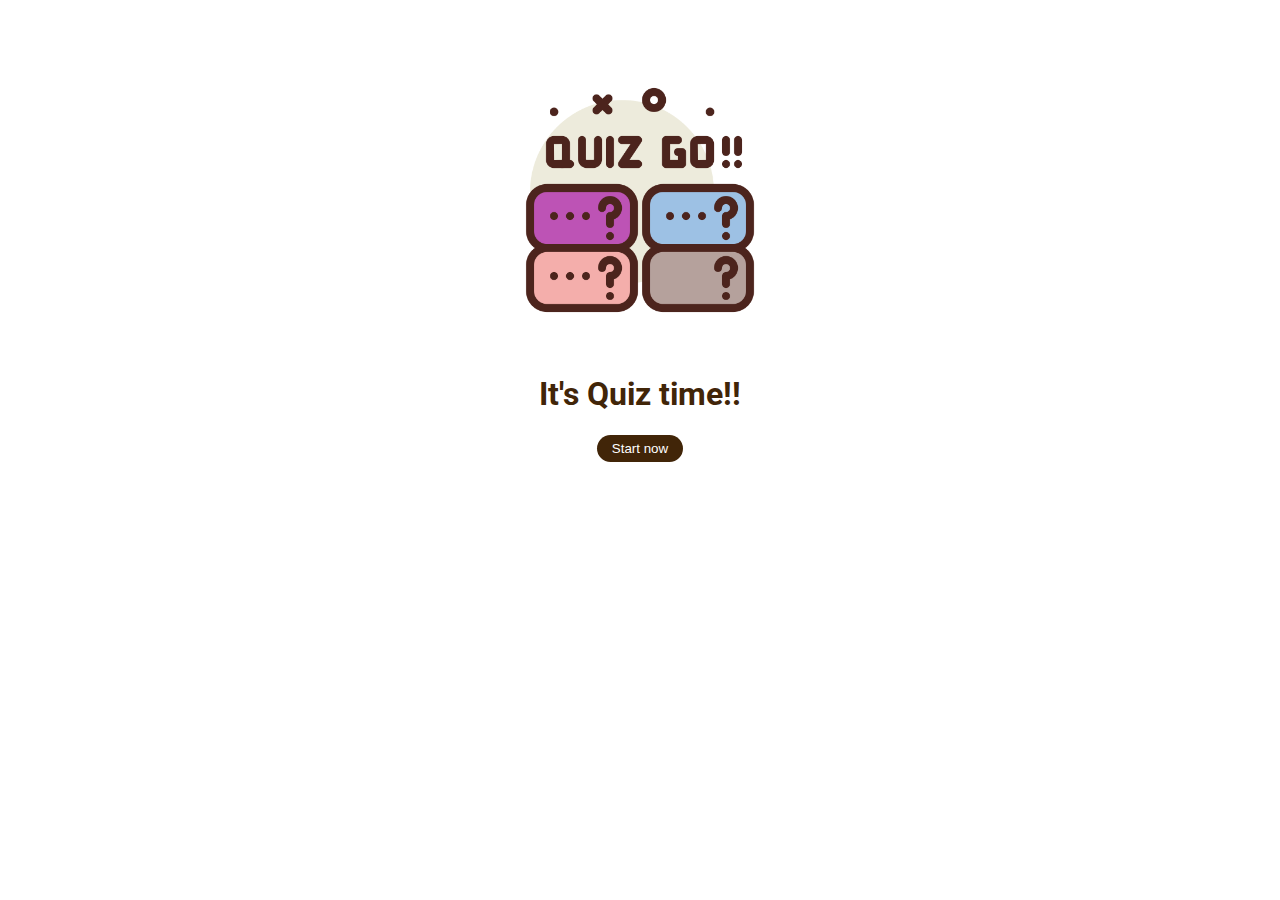
<file: index.html>
<!DOCTYPE html>
<html lang="en">
<head>
  <meta charset="UTF-8">
  <meta name="viewport" content="width=device-width, initial-scale=1.0">
  <title>Quiz App</title>
 <link rel="stylesheet" href="styles/main.css">
 
 <link href="https://fonts.googleapis.com/css2?family=Roboto:ital,wght@0,100;0,300;0,400;0,500;0,700;0,900;1,100;1,300;1,400;1,500;1,700;1,900&display=swap" rel="stylesheet">
</head>
<body>
    <div class = "main-container">
      <div class="logo-container">
        <img class="logo" src="images/quiz.png" alt="quiz logo">
      </div>
      <div>
        <h1>It's Quiz time!!</h1>
      </div>
      <button class="start-button js-start-button">
        Start now
      </button>
      

    </div>
  
  <script type="module" src="scripts/index.js"></script>
</body>
</html>
</file>
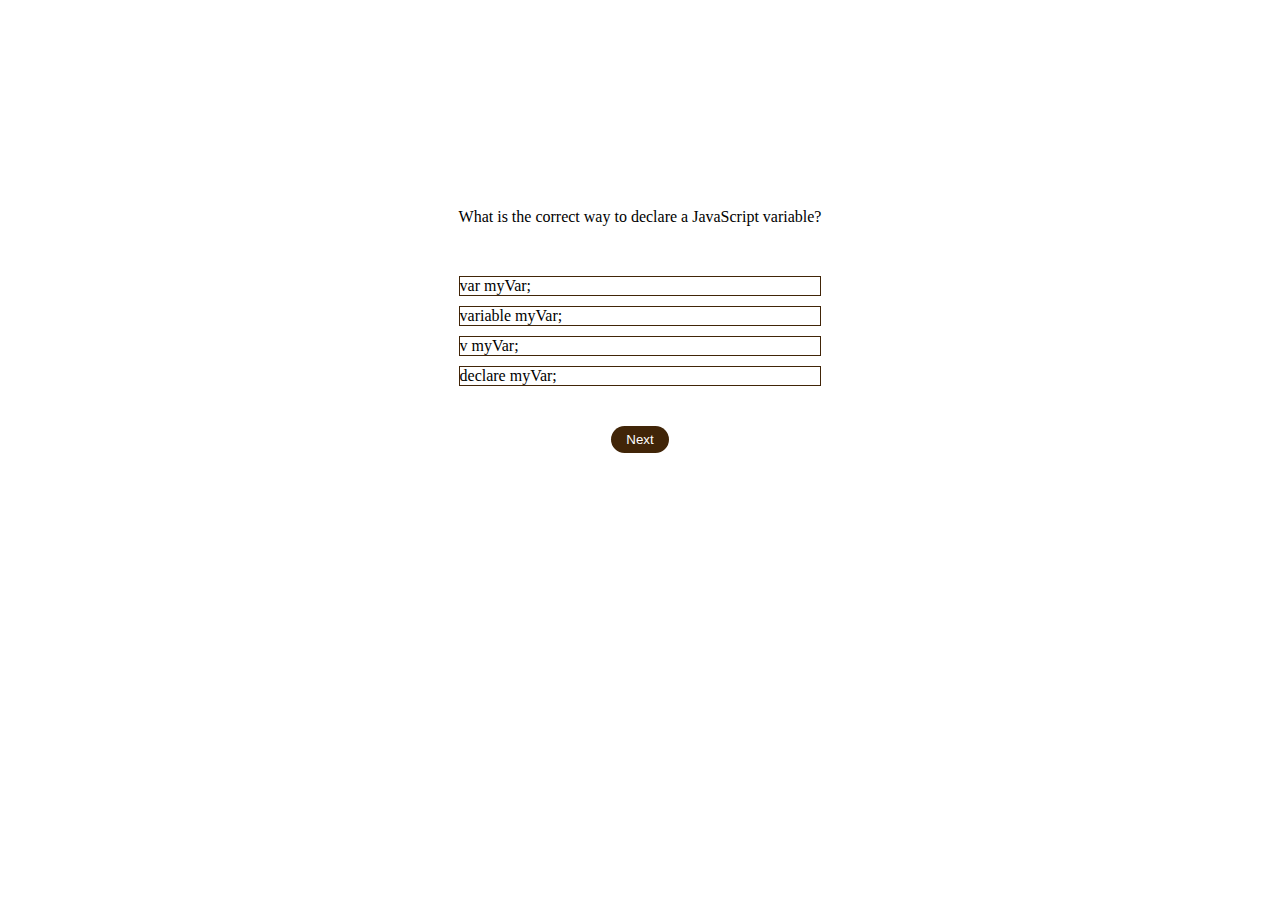
<file: questions.html>
<!DOCTYPE html>
<html lang="en">
<head>
  <meta charset="UTF-8">
  <meta name="viewport" content="width=device-width, initial-scale=1.0">
  <title>Questions/Answer</title>
  <link rel="stylesheet" href="styles/quiz.css">
</head>
<body>
  <div class="main-container js-main-container">
    <div class="js-mcq-container">

    </div>


    <div class="next-button-container">
      <button class="next-button js-next-button">
        Next
      </button>
    </div>
    

  </div>
  <script type="module" src="scripts/quiz.js"></script>
  
  
</body>
</html>
</file>
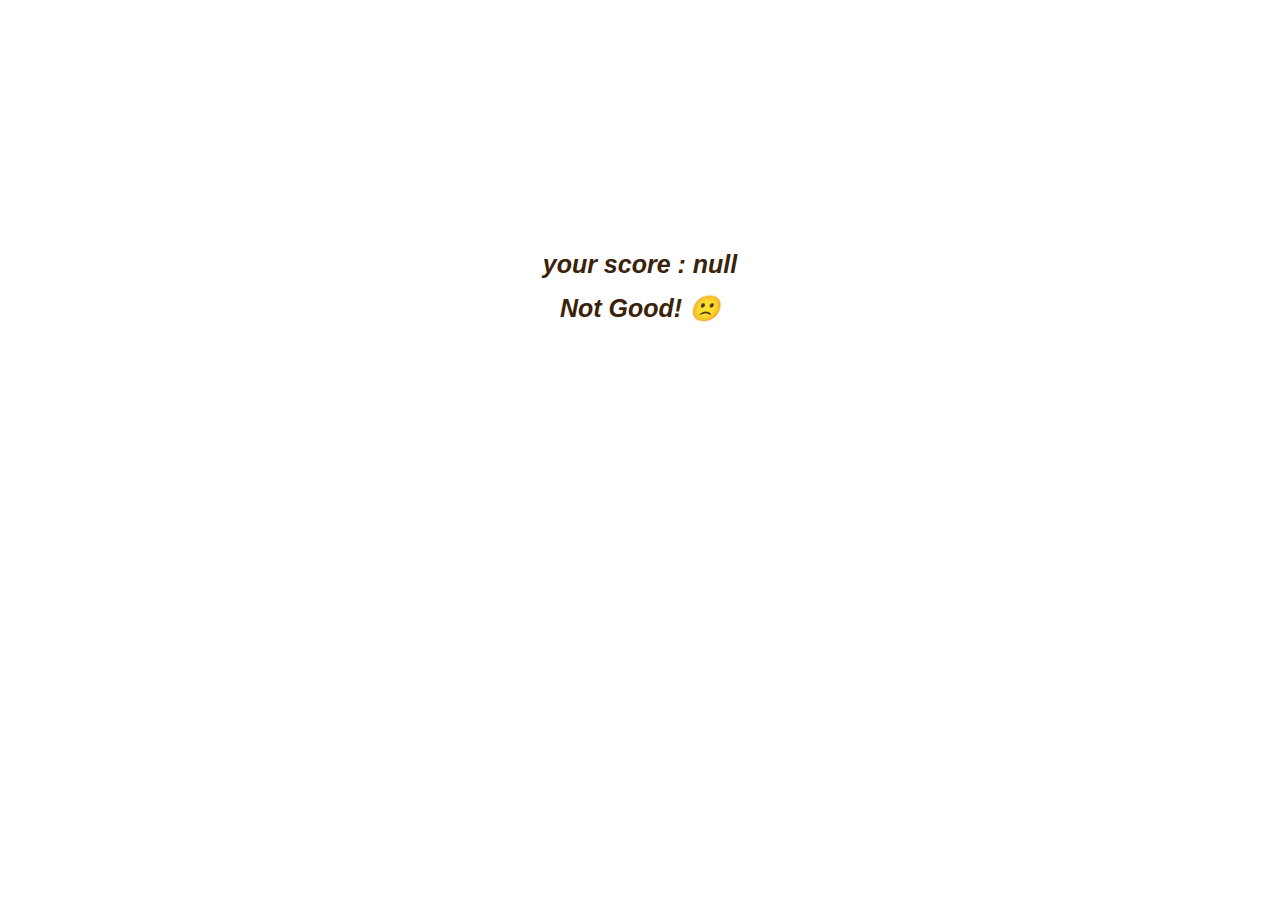
<file: result.html>
<!DOCTYPE html>
<html lang="en">
<head>
  <meta charset="UTF-8">
  <meta name="viewport" content="width=device-width, initial-scale=1.0">
  <link rel="stylesheet" href="styles/result.css">
  <title>Result</title>
</head>
<body>
  <div class="main-container">
    <div class="score-container js-score-container">
    </div>
    <div class="result-container js-result-container">

    </div>

  </div>
  
  <script type="module" src="scripts/result.js" ></script>
  
</body>
</html>
</file>
<file: styles/main.css>
body{
  font-family: "Roboto", sans-serif;
  font-weight: 100;
  font-style: normal;
}
.main-container{
  margin-top: 50px;
  display: grid;
  place-items: center;
   /*center horizontally*/
       /*center vertically*/

}
@keyframes rotate{
  from{
    transform: rotate(0deg);
  }
  to{
    transform: rotate(360deg);
  }
}
.logo-container{
  
  max-width: max-content;
  max-height: max-content;
  
}

.logo{
  width: 300px;
  height: 300px;
  animation: rotate 8s linear 1s infinite ;

}

h1{
  color : #412508;
}

.start-button{
  border: none;
  background-color: #412508;
  color: white;
  padding: 6px 15px 6px 15px;
  border-radius: 20px;
  cursor: pointer;
}
.start-button:hover{
background-color: #c49665;
padding: 8px 20px 8px 20px;
}
</file>
<file: styles/quiz.css>
body{
  display: grid;
  place-content: center;
  height: auto;
  padding-bottom: 50px;
}
.main-container{
  display: grid;
  place-content: center;
  margin-top: 200px;
  max-width: fit-content;
  
  
  
}

.next-button-container{
  display: grid;
  place-content: center;
}

.next-button{
  
  margin-top: 30px;
  border: none;
  background-color: #412508;
  color: white;
  padding: 6px 15px 6px 15px;
  border-radius: 20px;
  max-width: 70px;
  max-height: 50px;
  cursor: pointer;

}
.next-button:hover{
  
  background-color: #c49665;
  padding: 8px 20px 8px 20px;

  
 
}

.spacer{
  margin-bottom: 50px;
}
.option-spacer{
  margin-bottom: 10px;
}

.mcq-option{
  border: 1px solid  #412508;
  cursor: pointer;
}
</file>
<file: styles/result.css>
.main-container{
  margin-top: 250px;
  display: grid;
  place-content: center;
  place-items: center;
}

.score-container{
  
  font-family: "Roboto", sans-serif;
  font-weight: bolder;
  font-size: 25px;
  color: #3b230b;
  font-style: oblique;
  margin-bottom:15px;

}
.result-container{
  font-family: "Roboto", sans-serif;
  font-weight: bolder;
  font-size: 25px;
  color: #3b230b;
  font-style: oblique;

}
</file>
